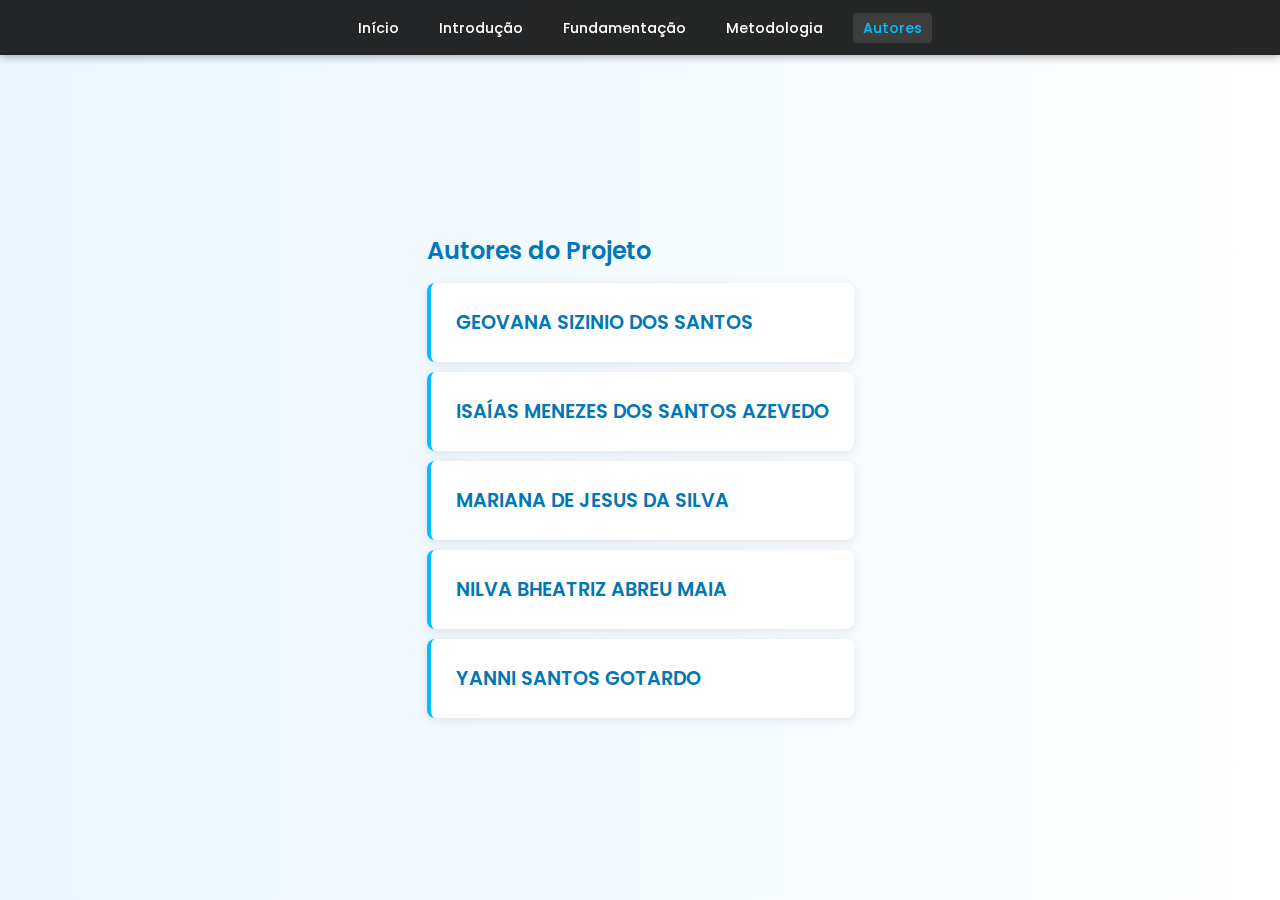
<file: site_tcc_1/Autores.html>
<!DOCTYPE html>
<html lang="pt-br">
<head>
  <meta charset="UTF-8">
  <meta name="viewport" content="width=device-width, initial-scale=1.0">
  <title>Autores - Vieses em IAs</title>
  <link rel="stylesheet" href="estilo.css">
  <link href="https://fonts.googleapis.com/css2?family=Poppins:wght@400;600;700&display=swap" rel="stylesheet">
</head>
<body>
  <header class="fixo">
    <nav>
      <ul>
        <li><a href="index.html">Início</a></li>
        <li><a href="introducao.html">Introdução</a></li>
        <li><a href="fundamentacao.html">Fundamentação</a></li>
        <li><a href="metodologia.html">Metodologia</a></li>
        <li><a href="autores.html" class="ativo">Autores</a></li>
    
      </ul>
    </nav>
  </header>

  <main class="conteudo">
    <div class="texto" style="max-width: 800px; margin: 0 auto;">
      <h2>Autores do Projeto</h2>
      
 
        <div class="autor">
          <h3>GEOVANA SIZINIO DOS SANTOS</h3>
        </div>
        
        <div class="autor">
          <h3>ISAÍAS MENEZES DOS SANTOS AZEVEDO</h3>
        </div>
        
        <div class="autor">
          <h3>MARIANA DE JESUS DA SILVA</h3>
        </div>
        
        <div class="autor">
          <h3>NILVA BHEATRIZ ABREU MAIA</h3>
        </div>
        
        <div class="autor">
          <h3>YANNI SANTOS GOTARDO</h3>
        </div>
      </div>
    </div>
  </main>
</body>
</html>
</file>
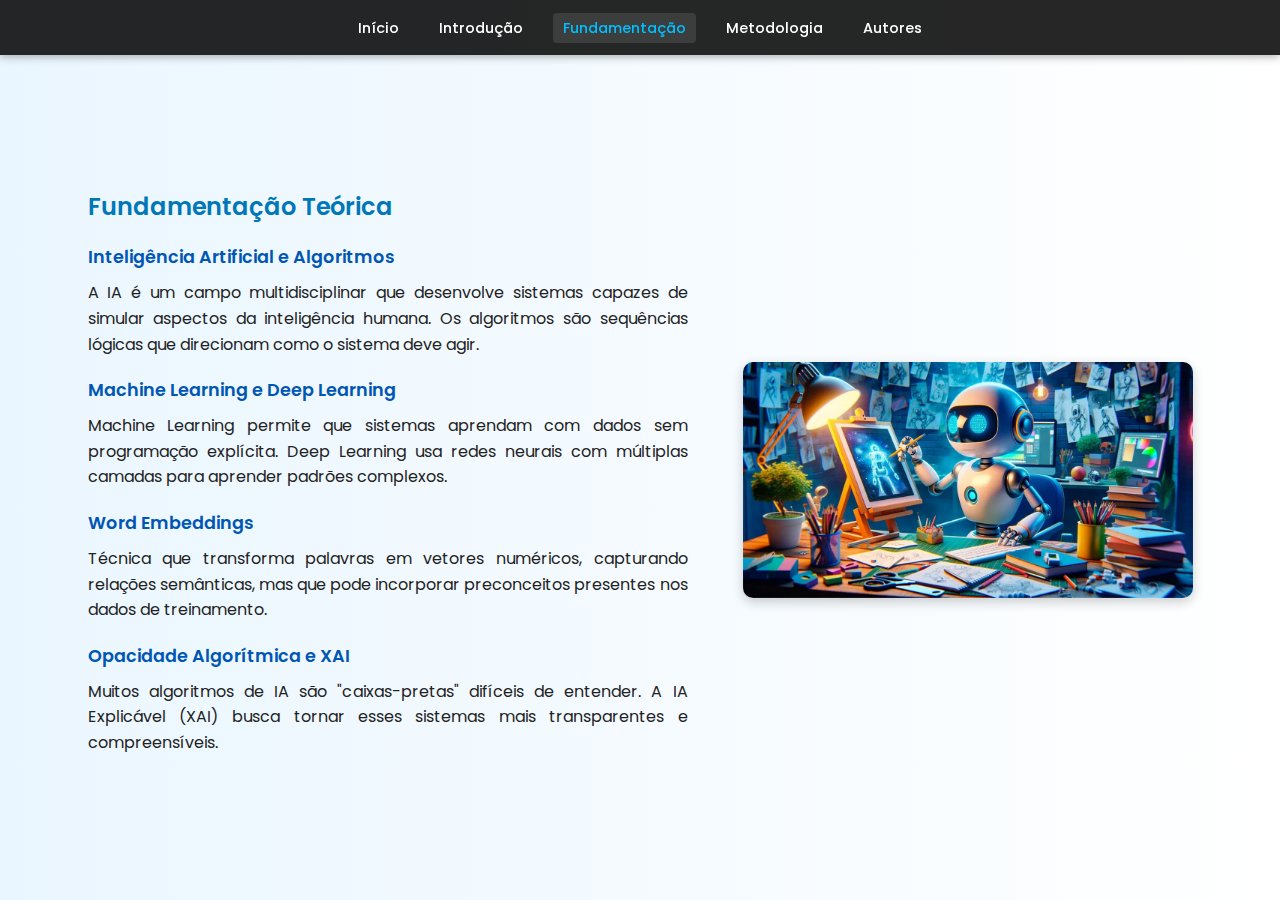
<file: site_tcc_1/fundamentacao.html>
<!DOCTYPE html>
<html lang="pt-br">
<head>
  <meta charset="UTF-8">
  <meta name="viewport" content="width=device-width, initial-scale=1.0">
  <title>Fundamentação Teórica - Vieses em IAs</title>
  <link rel="stylesheet" href="estilo.css">
  <link href="https://fonts.googleapis.com/css2?family=Poppins:wght@400;600;700&display=swap" rel="stylesheet">
</head>
<body>
  <header class="fixo">
    <nav>
  <ul>
    <li><a href="index.html">Início</a></li>
    <li><a href="introducao.html">Introdução</a></li>
    <li><a href="fundamentacao.html" class="ativo">Fundamentação</a></li>
    <li><a href="metodologia.html">Metodologia</a></li>
    <li><a href="autores.html">Autores</a></li>
    
  </ul>
</nav>
  </header>

  <main class="conteudo">
    <div class="texto">
      <h2>Fundamentação Teórica</h2>
      
      <h3>Inteligência Artificial e Algoritmos</h3>
      <p>A IA é um campo multidisciplinar que desenvolve sistemas capazes de simular aspectos da inteligência humana. Os algoritmos são sequências lógicas que direcionam como o sistema deve agir.</p>
      
      <h3>Machine Learning e Deep Learning</h3>
      <p>Machine Learning permite que sistemas aprendam com dados sem programação explícita. Deep Learning usa redes neurais com múltiplas camadas para aprender padrões complexos.</p>
      
      <h3>Word Embeddings</h3>
      <p>Técnica que transforma palavras em vetores numéricos, capturando relações semânticas, mas que pode incorporar preconceitos presentes nos dados de treinamento.</p>
      
      <h3>Opacidade Algorítmica e XAI</h3>
      <p>Muitos algoritmos de IA são "caixas-pretas" difíceis de entender. A IA Explicável (XAI) busca tornar esses sistemas mais transparentes e compreensíveis.</p>
    </div>
    <img src="imagens/fundamentacao.jpg" alt="Fundamentação Teórica" class="imagem-lado">
  </main>
</body>
</html>
</file>
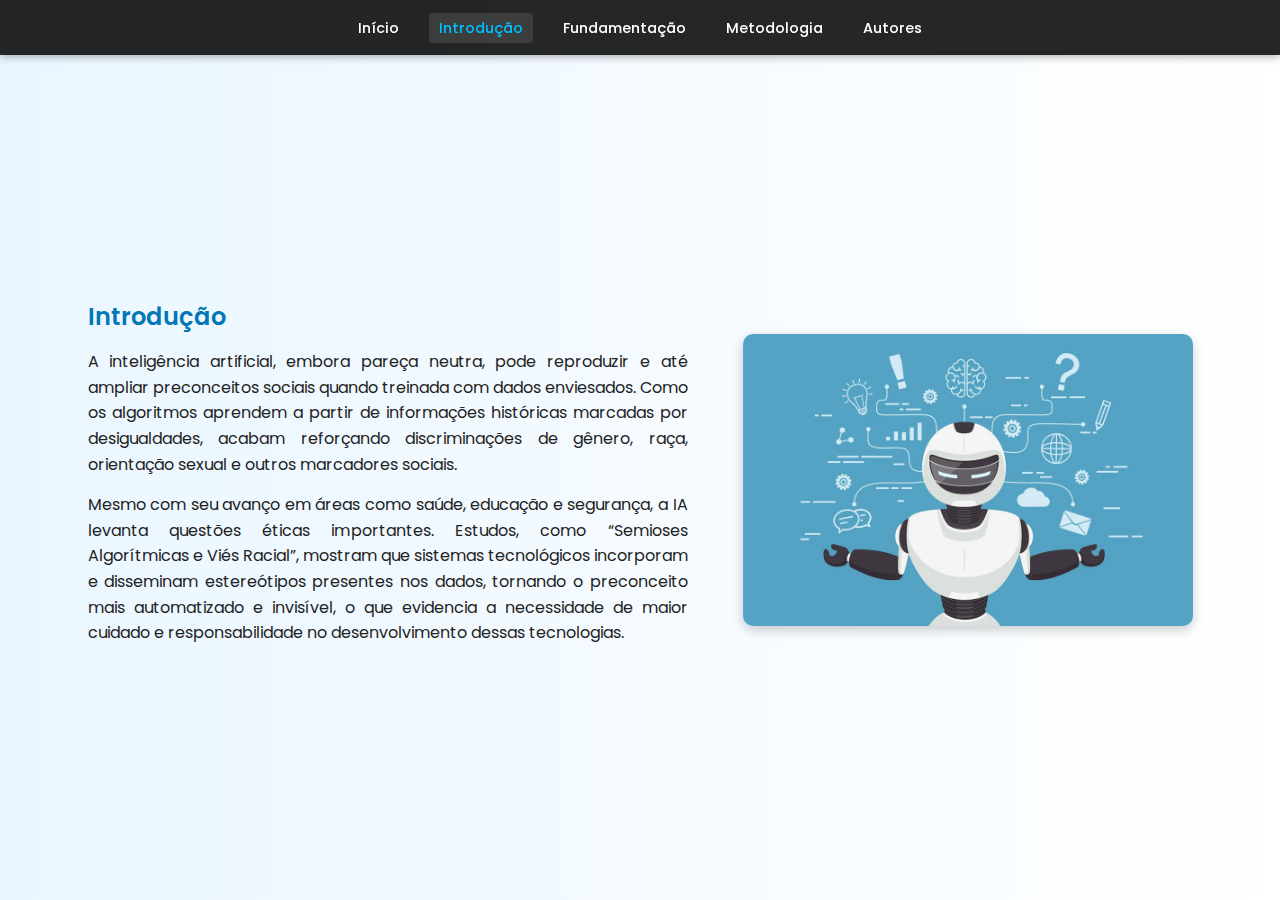
<file: site_tcc_1/introducao.html>
<!DOCTYPE html>
<html lang="pt-br">
<head>
  <meta charset="UTF-8">
  <meta name="viewport" content="width=device-width, initial-scale=1.0">
  <title>Introdução - Vieses em IAs</title>
  <link rel="stylesheet" href="estilo.css">
  <link href="https://fonts.googleapis.com/css2?family=Poppins:wght@400;600;700&display=swap" rel="stylesheet">
</head>
<body>
  <header class="fixo">
    <nav>
  <ul>
    <li><a href="index.html">Início</a></li>
    <li><a href="introducao.html" class="ativo">Introdução</a></li>
    <li><a href="fundamentacao.html">Fundamentação</a></li>
    <li><a href="metodologia.html">Metodologia</a></li>
    <li><a href="autores.html">Autores</a></li>
    
  </ul>
</nav>
  </header>

  <main class="conteudo">
    <div class="texto">
      <h2>Introdução</h2>
      <p>A inteligência artificial, embora pareça neutra, pode reproduzir e até ampliar preconceitos sociais quando treinada com dados enviesados. Como os algoritmos aprendem a partir
         de informações históricas marcadas por desigualdades, acabam reforçando discriminações de gênero, raça, orientação sexual e outros marcadores sociais.</p>
      <p>Mesmo com seu avanço em áreas como saúde, educação e segurança, a IA levanta questões éticas importantes. Estudos, como “Semioses Algorítmicas e Viés Racial”, mostram que 
        sistemas tecnológicos incorporam e disseminam estereótipos presentes nos dados, tornando o preconceito mais automatizado e invisível, o que evidencia a necessidade de maior 
        cuidado e responsabilidade no desenvolvimento dessas tecnologias.</p>
    </div>
    <img src="imagens/intro.jpg" alt="Imagem IA" class="imagem-lado">
  </main>
</body>
</html>
</file>
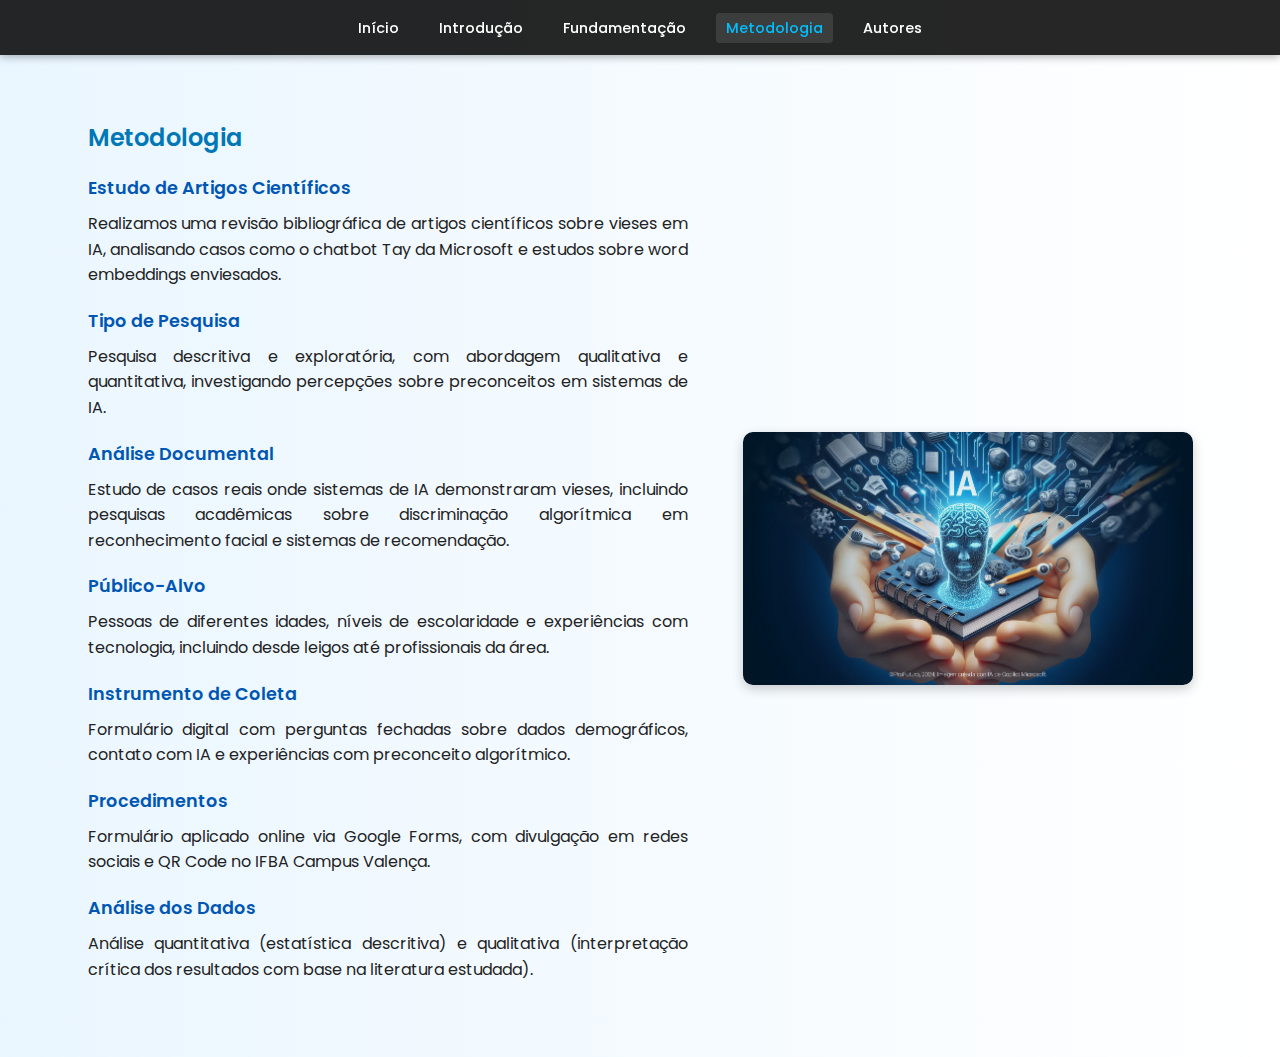
<file: site_tcc_1/metodologia.html>
<!DOCTYPE html>
<html lang="pt-br">
<head>
  <meta charset="UTF-8">
  <meta name="viewport" content="width=device-width, initial-scale=1.0">
  <title>Metodologia - Vieses em IAs</title>
  <link rel="stylesheet" href="estilo.css">
  <link href="https://fonts.googleapis.com/css2?family=Poppins:wght@400;600;700&display=swap" rel="stylesheet">
</head>
<body>
  <header class="fixo">
    <nav>
      <ul>
        <li><a href="index.html">Início</a></li>
        <li><a href="introducao.html">Introdução</a></li>
        <li><a href="fundamentacao.html">Fundamentação</a></li>
        <li><a href="metodologia.html" class="ativo">Metodologia</a></li>
        <li><a href="autores.html">Autores</a></li>
        
      </ul>
    </nav>
  </header>

  <main class="conteudo">
    <div class="texto">
      <h2>Metodologia</h2>
      
      <h3>Estudo de Artigos Científicos</h3>
      <p>Realizamos uma revisão bibliográfica de artigos científicos sobre vieses em IA, analisando casos como o chatbot Tay da Microsoft e estudos sobre word embeddings enviesados.</p>
      
      <h3>Tipo de Pesquisa</h3>
      <p>Pesquisa descritiva e exploratória, com abordagem qualitativa e quantitativa, investigando percepções sobre preconceitos em sistemas de IA.</p>
      
      <h3>Análise Documental</h3>
      <p>Estudo de casos reais onde sistemas de IA demonstraram vieses, incluindo pesquisas acadêmicas sobre discriminação algorítmica em reconhecimento facial e sistemas de recomendação.</p>
      
      <h3>Público-Alvo</h3>
      <p>Pessoas de diferentes idades, níveis de escolaridade e experiências com tecnologia, incluindo desde leigos até profissionais da área.</p>
      
      <h3>Instrumento de Coleta</h3>
      <p>Formulário digital com perguntas fechadas sobre dados demográficos, contato com IA e experiências com preconceito algorítmico.</p>
      
      <h3>Procedimentos</h3>
      <p>Formulário aplicado online via Google Forms, com divulgação em redes sociais e QR Code no IFBA Campus Valença.</p>
      
      <h3>Análise dos Dados</h3>
      <p>Análise quantitativa (estatística descritiva) e qualitativa (interpretação crítica dos resultados com base na literatura estudada).</p>
    </div>
    <img src="imagens/metodologia.jpg" alt="Metodologia de Pesquisa" class="imagem-lado">
  </main>
</body>
</html>
</file>
<file: site_tcc_1/estilo.css>
* {
  margin: 0;
  padding: 0;
  box-sizing: border-box;
  font-family: 'Poppins', sans-serif;
}


header.fixo {
  position: fixed;
  top: 0;
  width: 100%;
  background-color: rgba(0, 0, 0, 0.85);
  padding: 15px 0;
  z-index: 1000;
  box-shadow: 0 2px 8px rgba(0, 0, 0, 0.3);
}

nav ul {
  list-style: none;
  display: flex;
  justify-content: center;
  gap: 25px;
}

nav ul li a {
  color: #fff;
  text-decoration: none;
  font-weight: 500;
  transition: color 0.3s;
}

nav ul li a:hover,
nav ul li a.ativo {
  color: #00bfff;
}

/* Tela de Início */
.inicio {
  background: url('imagens/fundo-ia.png') no-repeat center center/cover;
  height: 100vh;
  display: flex;
  justify-content: center;
  align-items: center;
  color: #fff;
}

.tela-inicio {
  position: relative;
  width: 100%;
  height: 100%;
  text-align: center;
}

.overlay {
  background: rgba(0, 0, 0, 0.55);
  position: absolute;
  top: 0;
  left: 0;
  right: 0;
  bottom: 0;
  display: flex;
  flex-direction: column;
  justify-content: center;
  align-items: center;
  padding: 20px;
}

.tela-inicio h1 {
  font-size: 2.8em;
  max-width: 850px;
  line-height: 1.3;
  margin-bottom: 30px;
}

.botao {
  background-color: #00bfff;
  color: #fff;
  padding: 12px 30px;
  border-radius: 30px;
  text-decoration: none;
  font-weight: 600;
  transition: background 0.3s;
}

.botao:hover {
  background-color: #009acd;
}


body {
  background-color: #fff;
  color: #222;
}

.conteudo {
  display: flex;
  align-items: center;
  justify-content: space-around;
  padding: 120px 60px 60px;
  min-height: 100vh;
  background: linear-gradient(to right, #eaf6ff, #ffffff);
}

.texto {
  max-width: 600px;
}

.texto h2 {
  margin-bottom: 15px;
  color: #0077b6;
  font-weight: 600;
  text-align: left;
}


.texto p {
  margin-bottom: 15px;
  line-height: 1.6;
  text-align: justify;
}


.texto h3 {
  margin: 20px 0 10px 0;
  color: #0056b3;
  font-weight: 600;
  font-size: 1.1em;
  text-align: left;
}

.imagem-lado {
  width: 40%;
  max-width: 450px;
  border-radius: 10px;
  box-shadow: 0 4px 12px rgba(0,0,0,0.2);
}


nav ul {
  list-style: none;
  display: flex;
  justify-content: center;
  gap: 20px;
  flex-wrap: wrap;
}

nav ul li a {
  color: #fff;
  text-decoration: none;
  font-weight: 500;
  transition: color 0.3s;
  font-size: 0.9em;
  padding: 5px 10px;
}

nav ul li a:hover,
nav ul li a.ativo {
  color: #00bfff;
  background-color: rgba(255, 255, 255, 0.1);
  border-radius: 4px;
}

.lista-autores {
  margin: 40px 0;
  display: flex;
  flex-direction: column;
  align-items: center;
}

.autor {
  background: white;
  padding: 25px;
  margin: 10px 0;
  border-radius: 8px;
  box-shadow: 0 2px 10px rgba(0,0,0,0.1);
  border-left: 4px solid #00bfff;
  text-align: center;
  width: 100%;
  max-width: 500px;
}

.autor h3 {
  color: #0077b6;
  margin: 0;
  font-size: 1.2em;
  font-weight: 600;
}
</file>
